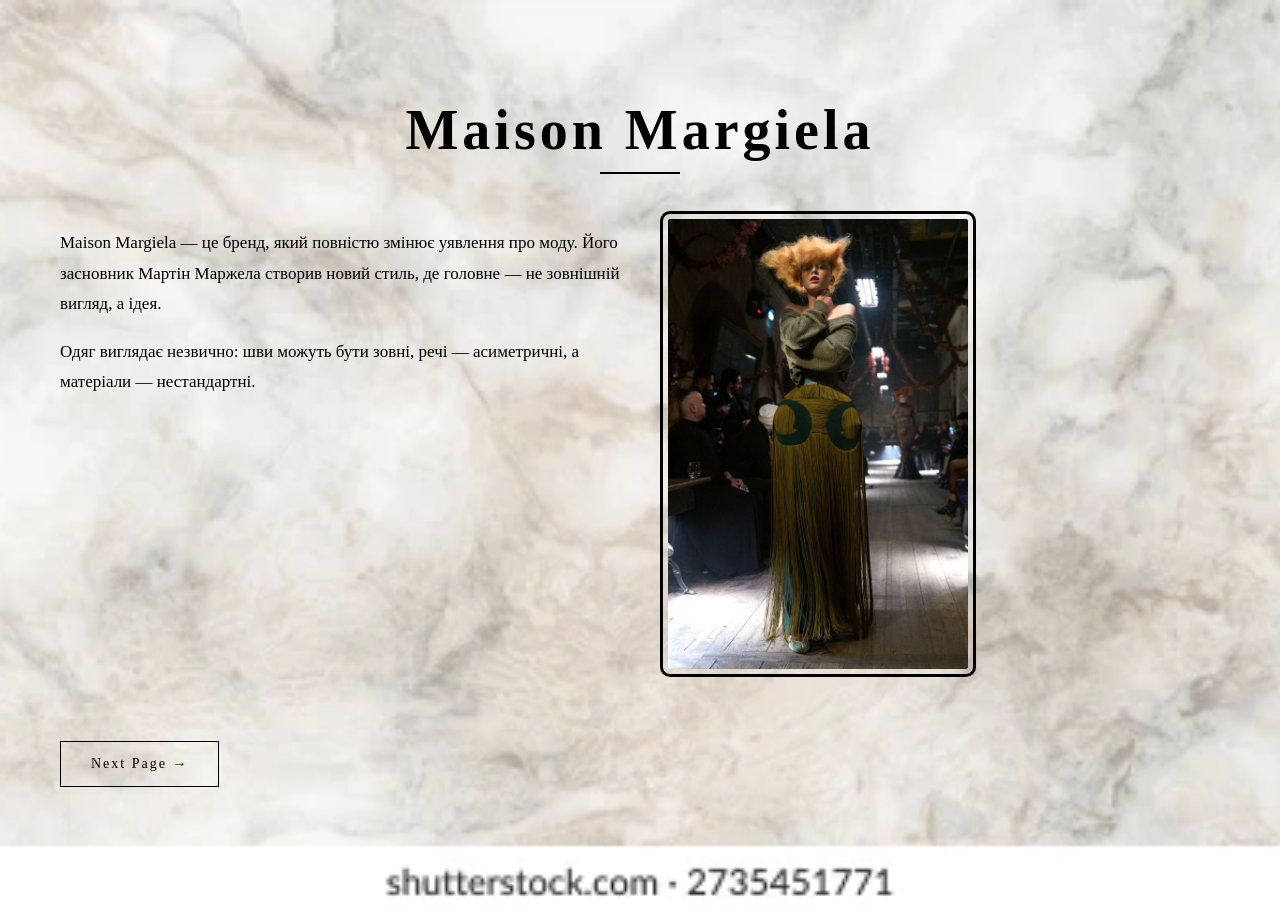
<file: index.html>
<!DOCTYPE html>
<html lang="uk">
<head>
    <meta charset="UTF-8">
    <title>Maison Margiela Журнал</title>
    <link rel="stylesheet" href="style.css">
	<link href="BOOKMAN OLD STYLE" ref="stylesheet">
</head>
<body class="page1">

<div class="container">
    <h1>Maison Margiela</h1>

    <div class="grid">
        <div>
            <p>
                Maison Margiela — це бренд, який повністю змінює уявлення про моду.
                Його засновник Мартін Маржела створив новий стиль, де головне —
                не зовнішній вигляд, а ідея.
            </p>

            <p>
                Одяг виглядає незвично: шви можуть бути зовні, речі — асиметричні,
                а матеріали — нестандартні.
            </p>
        </div>

        <div>
            <img src="margiela.jpg" class="small-img">
			
			
        </div>
    </div>

    <a href="page2.html" class="btn">Next Page →</a>
</div>

</body>
</html>
</file>
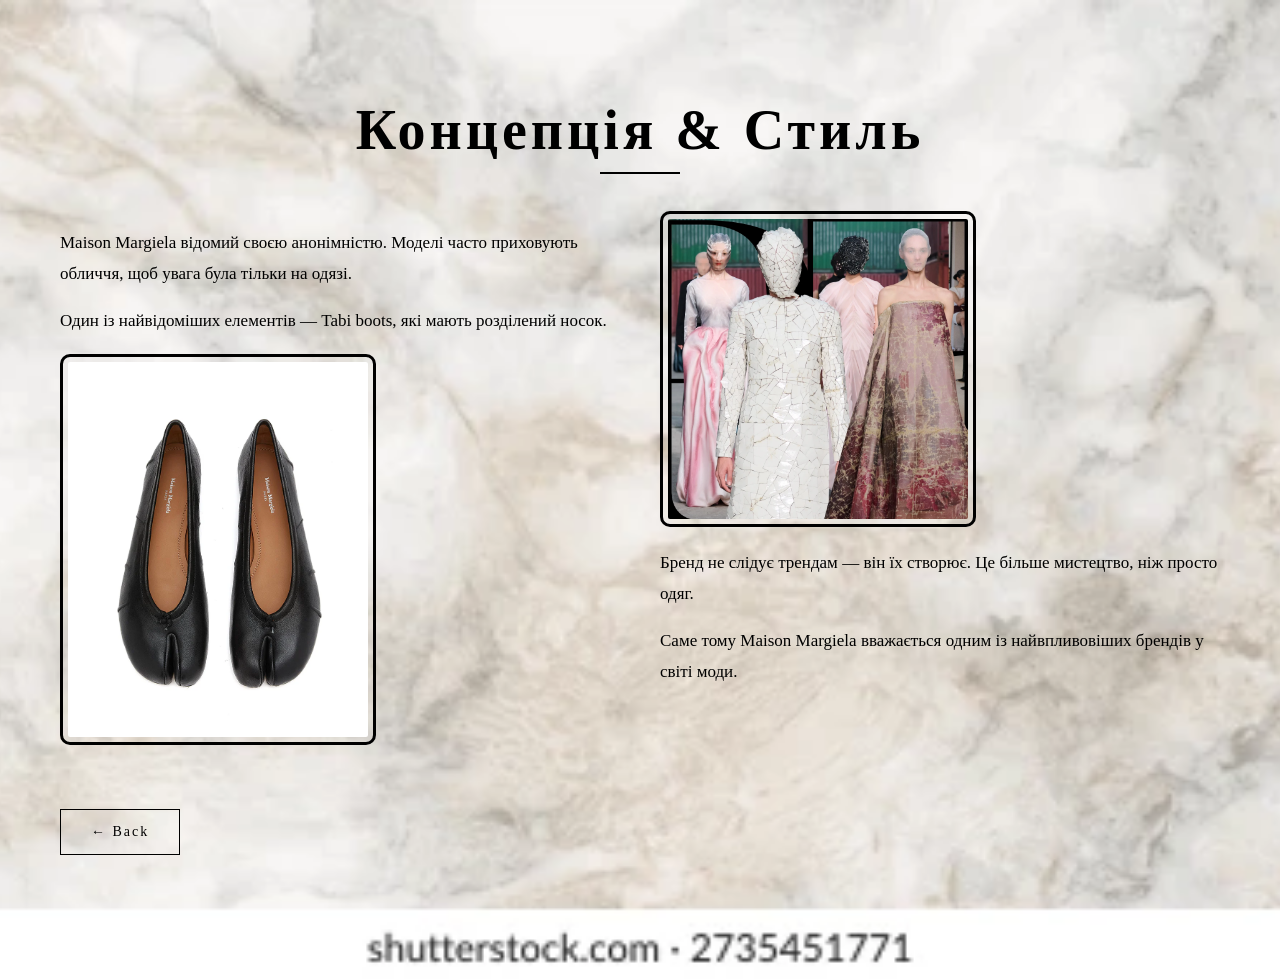
<file: page2.html>
<!DOCTYPE html>
<html lang="uk">
<head>
    <meta charset="UTF-8">
    <title>Maison Margiela Style</title>
    <link rel="stylesheet" href="style.css">
	<link href="BOOKMAN OLD STYLE" ref="stylesheet">
</head>
<body class="page2">

<div class="container">
    <h1>Концепція & Стиль </h1>

    <div class="grid">
        <div>
            <p>
                Maison Margiela відомий своєю анонімністю.
                Моделі часто приховують обличчя, щоб увага була тільки на одязі.
            </p>
			

            <p>
                Один із найвідоміших елементів — Tabi boots,
                які мають розділений носок.
            </p>
			
			<img src="tabi.jpg" class="small-img">

            <div class="box"></div>
        </div>

        <div>
		    <img src="models.jpg" class="small-img">
            <p>
                Бренд не слідує трендам — він їх створює.
                Це більше мистецтво, ніж просто одяг.
            </p>

            <p>
                Саме тому Maison Margiela вважається одним із найвпливовіших
                брендів у світі моди.
            </p>
        </div>
    </div>

    <a href="index.html" class="btn">← Back</a>
</div>

</body>
</html>
</file>
<file: style.css>
body {
    margin: 0;
    font-family: 'Montserrat', BOOKMAN OLD STYLE;
    color: black;
    background: url("fon.jpg") no-repeat center/cover;
}

.container {
    position: relative;
    z-index: 1;
    padding: 60px;
}

h1 {
    font-family: 'Playfair Display', serif;
    font-size: 56px;
    letter-spacing: 4px;
    text-align: center;
}

h1::after {
    content: "";
    display: block;
    width: 80px;
    height: 2px;
    background: black;
    margin: 10px auto;
}

.grid {
    display: grid;
    grid-template-columns: 1fr 1fr;
    gap: 40px;
}

p {
    font-size: 17px;
    line-height: 1.8;
}

img {
    width: 100%;
    border-radius: 10px;
}


.btn { 
    display: inline-block; 
    padding: 14px 30px; 
    margin: 60px auto; 
    border: 1px solid black; 
    color: black; 
    text-decoration: none; 
    letter-spacing: 2px; 
    font-size: 14px; 
    position: relative; 
    overflow: hidden; 
    transition: 0.3s;
}

.btn::before { 
    content: ""; 
    position: absolute;
    top: 0;
    left: -100%;
    width: 100%;
    height: 100%;
    background: black;
    transition: 0.4s;
    z-index: -1;
}

.btn:hover::before {
    left: 0;
}

.btn:hover {
    color: white;
    transform: translateY(-3px);
}



@keyframes move {
    from {
        transform: translateX(0);
    }
    to {
        transform: translateX(150px);
    }
}


.small-img {
    width: 300px;
}
img {
    border:  solid black;
    padding: 5px;
    
}
</file>
